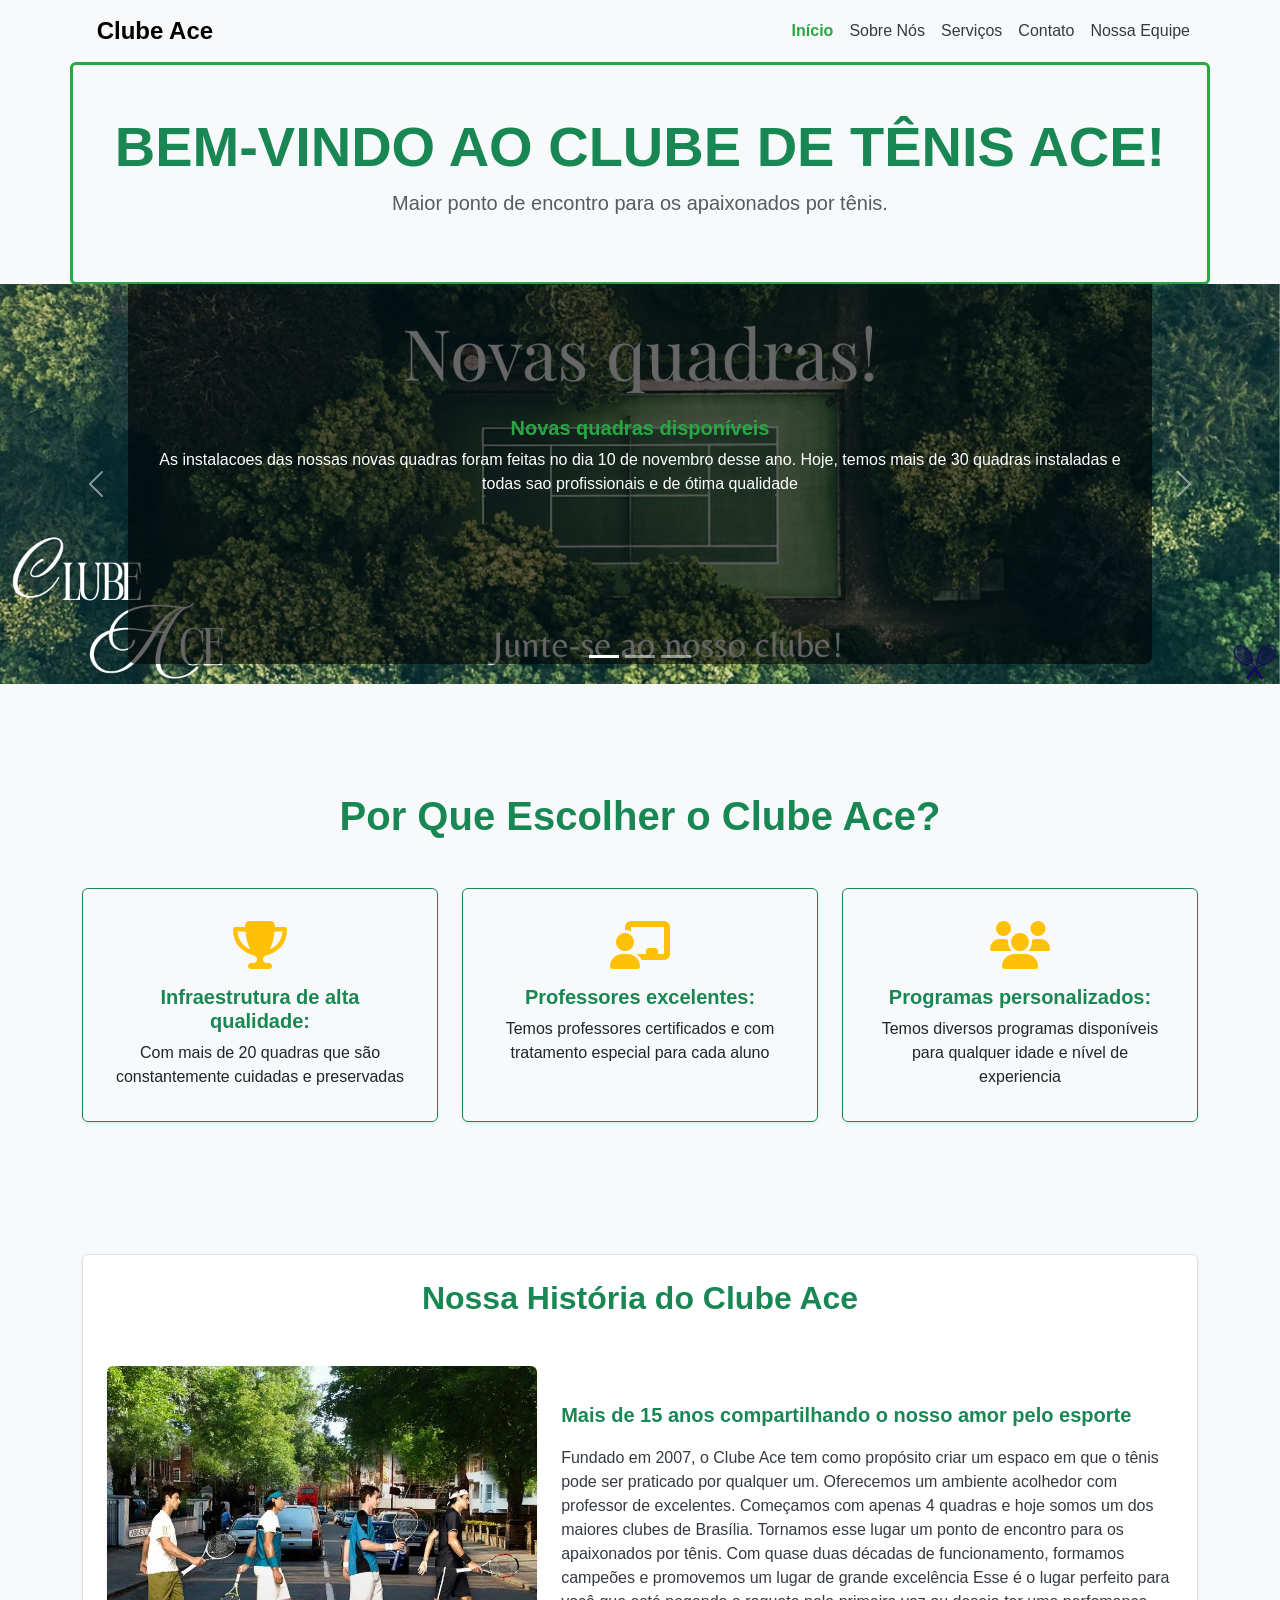
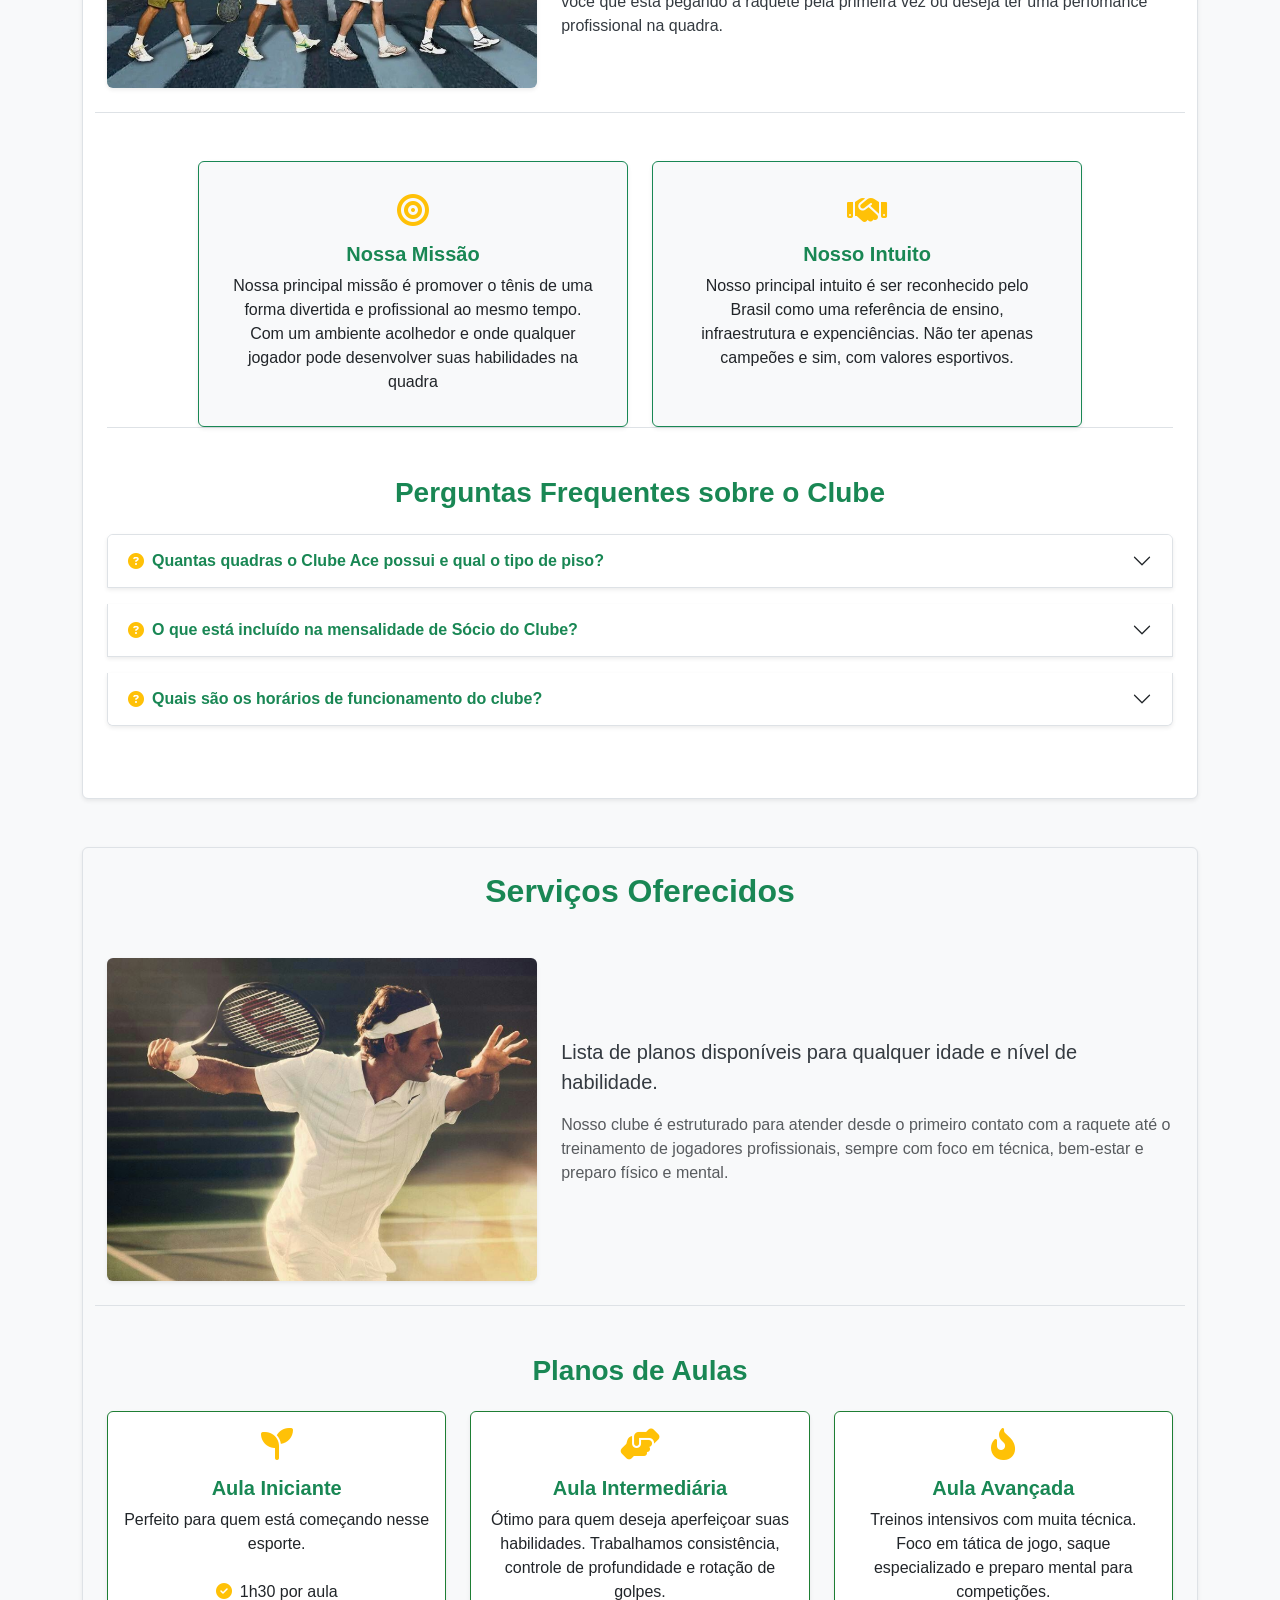
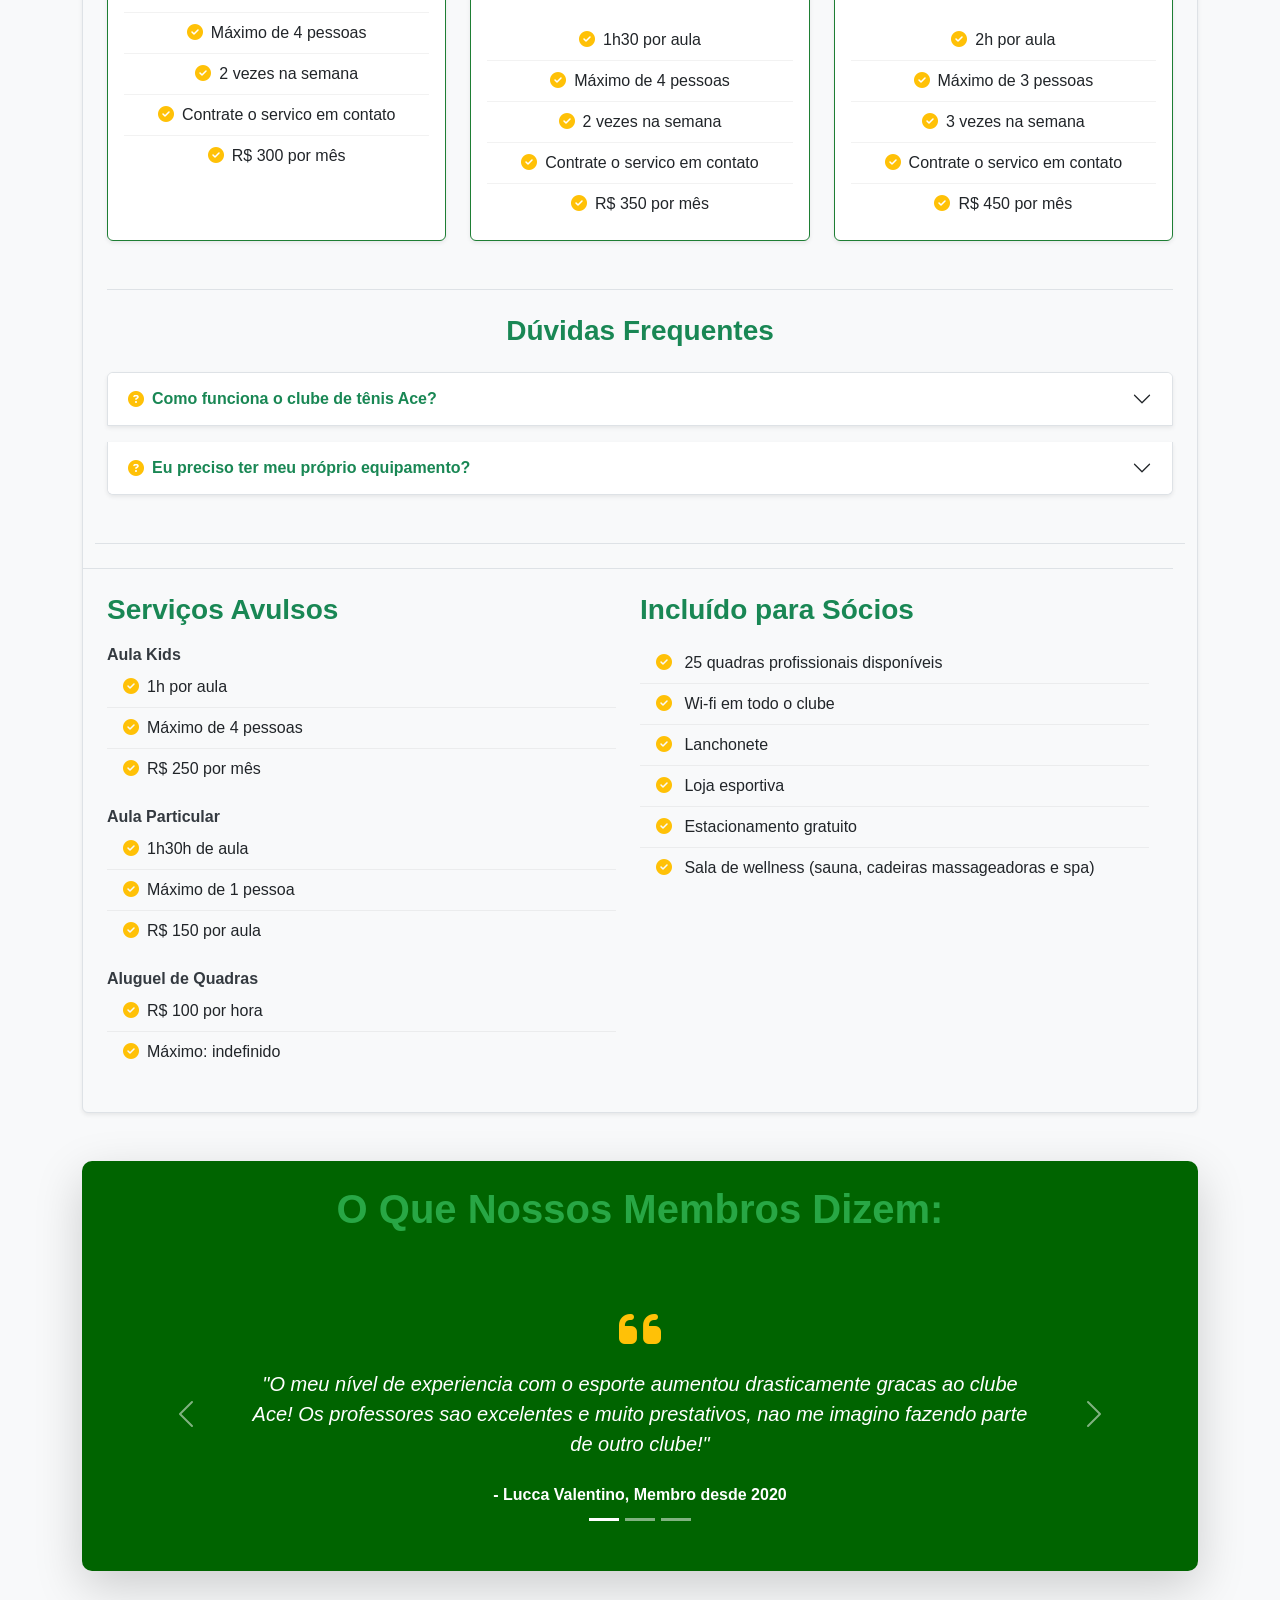
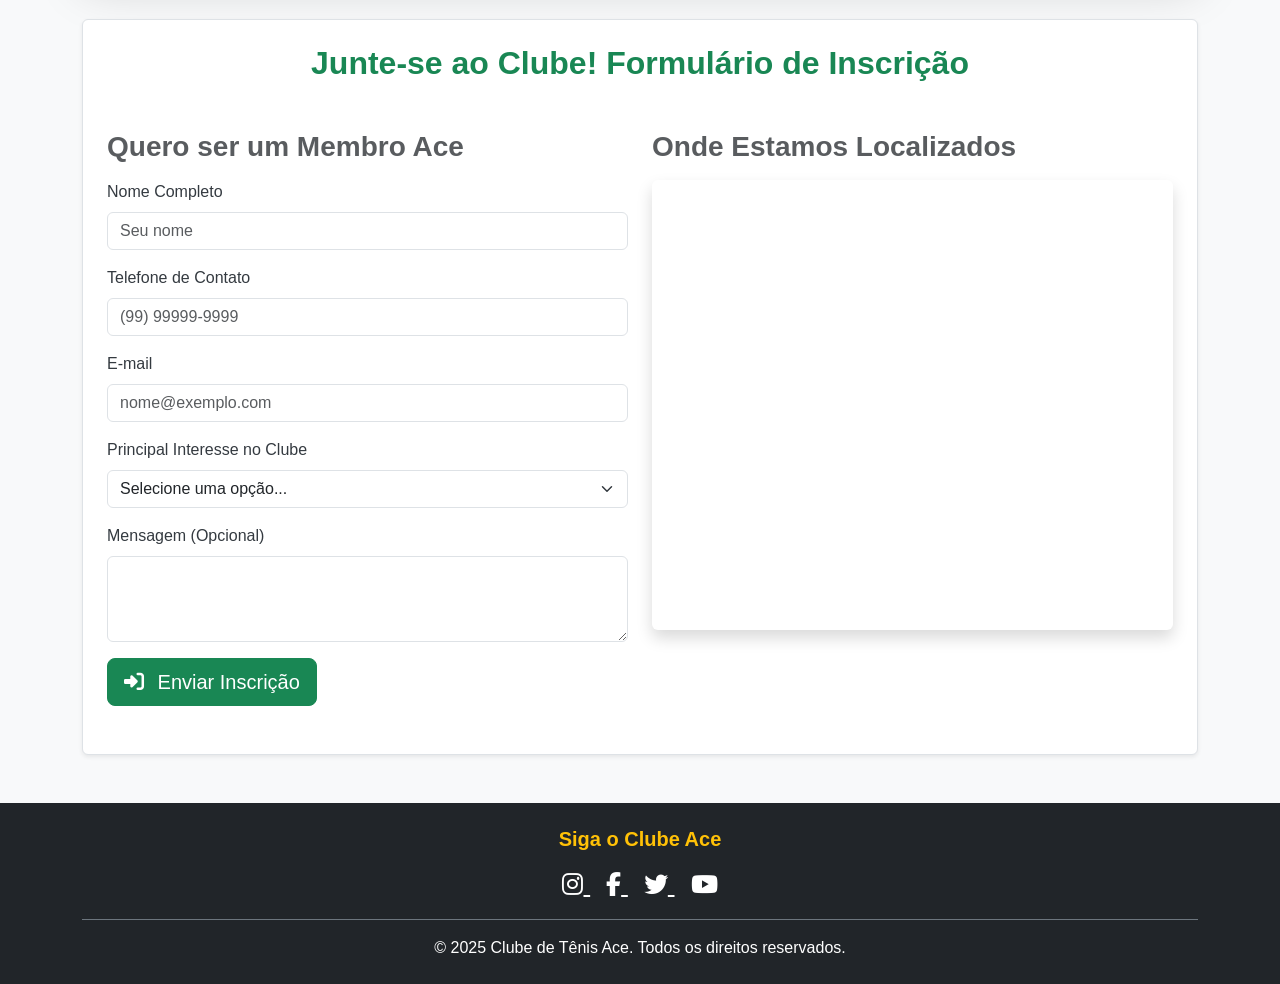
<file: clubeace/index.html>
<!DOCTYPE html>
<html lang="pt-br">
<head>
    <meta charset="UTF-8">
    <meta name="viewport" content="width=device-width, initial-scale=1.0">
    <title>Clube de Tênis Ace - A Casa do Seu Jogo</title>

    <link href="vendor/bootstrap/bootstrap.min.css" rel="stylesheet"> 
    
 <link rel="stylesheet" href="https://cdnjs.cloudflare.com/ajax/libs/font-awesome/6.5.0/css/all.min.css">

    
    <link rel="stylesheet" href="css/estilo.css">
</head>
<body>
<!--NavBar-->
<nav class="navbar navbar-expand-lg navbar-light bg-light sticky-top">
    <div class="container">
        
        <a class="navbar-brand" href="index.html">
            <i class="fas fa-tennis-paddle-ball text-success me-2"></i> 
            Clube Ace
        </a>
        
        <button class="navbar-toggler" type="button" data-bs-toggle="collapse" data-bs-target="#navbarNav" aria-controls="navbarNav" aria-expanded="false" aria-label="Toggle navigation">
            <span class="navbar-toggler-icon"></span>
        </button>
        
        <div class="collapse navbar-collapse" id="navbarNav">
            <ul class="navbar-nav ms-auto">
                <li class="nav-item">
                    <a class="nav-link active" aria-current="page" href="#inicio">Início</a>
                </li>
                <li class="nav-item">
                    <a class="nav-link" href="#sobre">Sobre Nós</a>
                </li>
                <li class="nav-item">
                    <a class="nav-link" href="#servicos">Serviços</a>
                </li>
                <li class="nav-item">
                    <a class="nav-link" href="#contato">Contato</a>
                </li>
                <li class="nav-item">
                    <a class="nav-link" href="equipe.html">Nossa Equipe</a>
                </li>
            </ul>
        </div>
    </div>
</nav>
<header id="inicio" class="mb-5">
    
    <div class="container text-center py-5 bg-light rounded shadow-sm">
        <h1 class="display-4 text-success fw-bold">BEM-VINDO AO CLUBE DE TÊNIS ACE!</h1>
        
        <p class="lead text-muted">Maior ponto de encontro para os apaixonados por tênis.</p>
    </div>
<!--Carrosel de boas vindas-->
    <div id="carouselDestaque" class="carousel slide" data-bs-ride="carousel">
        <div class="carousel-indicators">
            <button type="button" data-bs-target="#carouselDestaque" data-bs-slide-to="0" class="active" aria-current="true" aria-label="Slide 1"></button>
            <button type="button" data-bs-target="#carouselDestaque" data-bs-slide-to="1" aria-label="Slide 2"></button>
            <button type="button" data-bs-target="#carouselDestaque" data-bs-slide-to="2" aria-label="Slide 3"></button>
        </div>
        
        <div class="carousel-inner">
            <div class="carousel-item active">
                <img src="img/ce.png" class="d-block w-100" alt="Novas quadras">
                <div class="carousel-caption d-none d-md-flex h-100 flex-column justify-content-center text-center">
                    <h5>Novas quadras disponíveis</h5>
                    <p>As instalacoes das nossas novas quadras foram feitas no dia 10 de novembro desse ano. Hoje, temos mais de 30 quadras instaladas e todas sao profissionais e de ótima qualidade</p>
                </div>
            </div>
            <div class="carousel-item">
                <img src="img/aulakid.png" class="d-block w-100" alt="Aulas Kids">
                <div class="carousel-caption d-none d-md-flex h-100 flex-column justify-content-center text-center">
                    <h5>Escola de Tênis para kids</h5>
                    <p>Programa especial de tênis para crianças. Com professores certificados que dedicam total atencao as criancas. Nossas turmas do segundo semestre abriram em setembro e fecham em novembro dia 21. Para mais informações acessa a página de serviços</p>
                </div>
            </div>
            <div class="carousel-item">
                <img src="img/campeonatos.png" class="d-block w-100" alt="Campeonatos">
                <div class="carousel-caption d-none d-md-flex h-100 flex-column justify-content-center text-center">
                    <h5>Campeonatos internos</h5>
                    <p>Nós realizamos competicoes internas mensais em nosso clube entre sócios. Nosso próximo campeonato ocorrerá dia 30 de novembro. Se quiser participar entre em contato com o número +55(61)6553-9223</p>
                </div>
            </div>
        </div>
        
        <button class="carousel-control-prev" type="button" data-bs-target="#carouselDestaque" data-bs-slide="prev">
            <span class="carousel-control-prev-icon" aria-hidden="true"></span>
            <span class="visually-hidden">Anterior</span>
        </button>
        <button class="carousel-control-next" type="button" data-bs-target="#carouselDestaque" data-bs-slide="next">
            <span class="carousel-control-next-icon" aria-hidden="true"></span>
            <span class="visually-hidden">Próximo</span>
        </button>
    </div>
 </header>
<main class="container my-5">

    <section id="escolha" class="text-center my-5">
        
        <h2 class="display-6 mb-5 text-success fw-bold">Por Que Escolher o Clube Ace?</h2>
        
        <div class="row row-cols-1 row-cols-md-3 justify-content-center">
            
            <div class="col mb-4">
                <div class="card h-100 p-3 shadow-sm border-success bg-light">
                    <div class="card-body">
                        <i class="fas fa-trophy fa-3x text-warning mb-3"></i>
                        <h5 class="card-title text-success">Infraestrutura de alta qualidade:</h5>
                        <p class="card-text">Com mais de 20 quadras que são constantemente cuidadas e preservadas</p>
                    </div>
                </div>
            </div>

            <div class="col mb-4">
                <div class="card h-100 p-3 shadow-sm border-success bg-light">
                    <div class="card-body">
                        <i class="fas fa-chalkboard-user fa-3x text-warning mb-3"></i>
                        <h5 class="card-title text-success">Professores excelentes:</h5>
                        <p class="card-text">Temos professores certificados e com tratamento especial para cada aluno</p>
                    </div>
                </div>
            </div>

            <div class="col mb-4">
                <div class="card h-100 p-3 shadow-sm border-success bg-light">
                    <div class="card-body">
                        <i class="fas fa-users fa-3x text-warning mb-3"></i>
                        <h5 class="card-title text-success">Programas personalizados:</h5>
                        <p class="card-text">Temos diversos programas disponíveis para qualquer idade e nível de experiencia</p>
                    </div>
                </div>
            </div>

        </div>
    </section>
    <!--Sobre nos parte-->
<section id="sobre" class="my-5 p-4 border rounded shadow-sm bg-white">
    
    <h2 class="text-center mb-5 text-success fw-bold">Nossa História do Clube Ace</h2>
    
    <div class="row align-items-center mb-5">
        
        <div class="col-md-5">
            <img src="img/Sobrenos.png" class="img-fluid rounded shadow-sm" alt="Visão geral das quadras do Clube Ace">
        </div>
        
        <div class="col-md-7 mt-3 mt-md-0">
            <p class="fs-5 fw-bold text-success">Mais de 15 anos compartilhando o nosso amor pelo esporte</p>
            <p>Fundado em 2007, o Clube Ace tem como propósito criar um espaco em que o tênis pode ser praticado por qualquer um. Oferecemos um ambiente acolhedor com professor de excelentes. Começamos com apenas 4 quadras e hoje somos um dos maiores clubes de Brasília. 
  Tornamos esse lugar um ponto de encontro para os apaixonados por tênis.  Com quase duas décadas de funcionamento, formamos campeões e promovemos um lugar de grande excelência
  Esse é o lugar perfeito para você que está pegando a raquete pela primeira vez ou deseja ter uma perfomance profissional na quadra.</p>
        </div>
    </div>
    
    <div class="row justify-content-center g-4 pt-4 border-top">
        <!--Cards informacionais(nossa missao e intuito)-->
        <div class="col-md-5">
            <div class="card h-100 p-3 bg-light border-success shadow-sm">
                <div class="card-body text-center">
                    <i class="fas fa-bullseye fa-2x text-warning mb-3"></i>
                    <h5 class="card-title text-success">Nossa Missão</h5>
                    <p class="card-text">Nossa principal missão é promover o tênis de uma forma divertida e profissional ao mesmo tempo. Com um ambiente acolhedor e onde qualquer jogador pode desenvolver suas habilidades na quadra</p>
                </div>
            </div>
        </div>
        
        <div class="col-md-5">
            <div class="card h-100 p-3 bg-light border-success shadow-sm">
                <div class="card-body text-center">
                    <i class="fas fa-handshake fa-2x text-warning mb-3"></i>
                    <h5 class="card-title text-success">Nosso Intuito</h5>
                    <p class="card-text">Nosso principal intuito é ser reconhecido pelo Brasil como uma referência de ensino, infraestrutura e expenciências. Não ter apenas campeões e sim, com valores esportivos.</p>
                </div>
            </div>
        </div>
        
    </div>
<!--Acrodeao1-->
<h3 class="text-center mb-4 text-success pt-5 border-top">Perguntas Frequentes sobre o Clube</h3>

<div class="accordion" id="accordionGeral">
    
    <div class="accordion-item shadow-sm mb-3">
        <h2 class="accordion-header" id="headingOne">
            <button class="accordion-button collapsed fw-bold text-success" type="button" data-bs-toggle="collapse" data-bs-target="#collapseOne" aria-expanded="false" aria-controls="collapseOne">
                <i class="fas fa-question-circle me-2 text-warning"></i> Quantas quadras o Clube Ace possui e qual o tipo de piso?
            </button>
        </h2>
        <div id="collapseOne" class="accordion-collapse collapse" aria-labelledby="headingOne" data-bs-parent="#accordionGeral">
            <div class="accordion-body">
                <p>Hoje em dia, o Clube Ace tem mais de 30 quadras instaladas e todas sao profissionais e de ótima qualidade</p>
                <p class="small text-muted mb-0">Todas as quadras são bem iluminadas e conservadas pelos nossos funcionários.</p>
            </div>
        </div>
    </div>

    <div class="accordion-item shadow-sm mb-3">
        <h2 class="accordion-header" id="headingTwo">
            <button class="accordion-button collapsed fw-bold text-success" type="button" data-bs-toggle="collapse" data-bs-target="#collapseTwo" aria-expanded="false" aria-controls="collapseTwo">
                <i class="fas fa-question-circle me-2 text-warning"></i> O que está incluído na mensalidade de Sócio do Clube?
            </button>
        </h2>
        <div id="collapseTwo" class="accordion-collapse collapse" aria-labelledby="headingTwo" data-bs-parent="#accordionGeral">
            <div class="accordion-body">
                <p>A mensalidade de Sócio do Clube inclui diversas coisas como o acesso as aulas oferecidas, reserva de quadras, sala wellness, lanchonete com variedade de comidas saudáveis, estacionamento gratuito, WI-FI, etc. </p>
                <p class="small text-muted mb-0">As aulas de tênis e aluguel de quadras são serviços adicionais.</p>
            </div>
        </div>
    </div>
    
    <div class="accordion-item shadow-sm mb-5">
        <h2 class="accordion-header" id="headingThree">
            <button class="accordion-button collapsed fw-bold text-success" type="button" data-bs-toggle="collapse" data-bs-target="#collapseThree" aria-expanded="false" aria-controls="collapseThree">
                <i class="fas fa-question-circle me-2 text-warning"></i> Quais são os horários de funcionamento do clube?
            </button>
        </h2>
        <div id="collapseThree" class="accordion-collapse collapse" aria-labelledby="headingThree" data-bs-parent="#accordionGeral">
            <div class="accordion-body">
                <p>O Clube Ace funciona segunda a sábado de 6h a 21h30.</p>
                <p class="small text-muted mb-0">De qualquer forma, é recomendável o aluguel prévio das quadras.</p>
            </div>
        </div>
    </div>
    
</div>
</section>
<!--Parte de servicos-->
<section id="servicos" class="my-5 p-4 border rounded shadow-sm bg-light">
    
    <h2 class="text-center mb-5 text-success fw-bold">Serviços Oferecidos</h2>
    
    <div class="row align-items-center mb-5 pb-4 border-bottom">
        
        <div class="col-md-5">
            <img src="img/Servicoferecido.png" class="img-fluid rounded shadow-sm" alt="Foto de aulas de tênis em grupo">
        </div>
        
        <div class="col-md-7 mt-3 mt-md-0">
            <p class="lead">Lista de planos disponíveis para qualquer idade e nível de habilidade.</p>
            <p class="text-muted">Nosso clube é estruturado para atender desde o primeiro contato com a raquete até o treinamento de jogadores profissionais, sempre com foco em técnica, bem-estar e preparo físico e mental.</p>
        </div>
    </div>
    
    <h3 class="text-center mb-4 text-success">Planos de Aulas</h3>
    <div class="row row-cols-1 row-cols-md-3 g-4 mb-5">
       <!--Cards de servicos oferecidos--> 
        <div class="col">
            <div class="card h-100 text-center border-success shadow-sm">
                <div class="card-body">
                    <i class="fas fa-seedling fa-2x text-warning mb-3"></i>
                    <h5 class="card-title text-success">Aula Iniciante</h5>
                    <p class="card-text">Perfeito para quem está começando nesse esporte.</p>
                    <!--Lista de informacoes-->
                <div class="mx-auto">
                    <ul class="list-group list-group-flush">
                        <li class="list-group-item bg-light"><i class="fas fa-check-circle text-warning  me-2"></i>1h30 por aula</li>
                        <li class="list-group-item bg-light"><i class="fas fa-check-circle text-warning me-2"></i>Máximo de 4 pessoas</li>
                        <li class="list-group-item bg-light"><i class="fas fa-check-circle text-warning me-2"></i>2 vezes na semana</li>
                        <li class="list-group-item bg-light"><i class="fas fa-check-circle text-warning me-2"></i>Contrate o servico em contato</li>
                        <li class="list-group-item bg-light"><i class="fas fa-check-circle text-warning me-2"></i>R$ 300 por mês</li>
                    </ul>
                </div>
                </div>
            </div>
        </div>
        
        <div class="col">
            <div class="card h-100 text-center border-success shadow-sm">
                <div class="card-body">
                    <i class="fas fa-handshake-angle fa-2x text-warning mb-3"></i>
                    <h5 class="card-title text-success">Aula Intermediária</h5>
                    <p class="card-text">Ótimo para quem deseja aperfeiçoar suas habilidades. Trabalhamos consistência, controle de profundidade e rotação de golpes.</p>
                    <!--Lista de infromacoes-->
                <div class="mx-auto">
                    <ul class="list-group list-group-flush">
                        <li class="list-group-item bg-light"><i class="fas fa-check-circle text-warning  me-2"></i>1h30 por aula</li>
                        <li class="list-group-item bg-light"><i class="fas fa-check-circle text-warning me-2"></i>Máximo de 4 pessoas</li>
                        <li class="list-group-item bg-light"><i class="fas fa-check-circle text-warning me-2"></i>2 vezes na semana</li>
                        <li class="list-group-item bg-light"><i class="fas fa-check-circle text-warning me-2"></i>Contrate o servico em contato</li>
                        <li class="list-group-item bg-light"><i class="fas fa-check-circle text-warning me-2"></i>R$ 350 por mês</li>
                    </ul>
                </div>
                </div>
            </div>
        </div>
        
        <div class="col">
            <div class="card h-100 text-center border-success shadow-sm">
                <div class="card-body">
                    <i class="fas fa-fire-flame-curved fa-2x text-warning mb-3"></i>
                    <h5 class="card-title text-success">Aula Avançada</h5>
                    <p class="card-text">Treinos intensivos com muita técnica. Foco em tática de jogo, saque especializado e preparo mental para competições.</p>
                <div class="mx-auto">
                    <ul class="list-group list-group-flush">
                        <li class="list-group-item bg-light"><i class="fas fa-check-circle text-warning  me-2"></i>2h por aula</li>
                        <li class="list-group-item bg-light"><i class="fas fa-check-circle text-warning me-2"></i>Máximo de 3 pessoas</li>
                        <li class="list-group-item bg-light"><i class="fas fa-check-circle text-warning me-2"></i>3 vezes na semana</li>
                        <li class="list-group-item bg-light"><i class="fas fa-check-circle text-warning me-2"></i>Contrate o servico em contato</li>
                        <li class="list-group-item bg-light"><i class="fas fa-check-circle text-warning me-2"></i>R$ 450 por mês</li>
                    </ul>
                </div>
                </div>
            </div>
        </div>
    </div>
<!--Arcodeao2-->
<h3 class="text-center mb-4 text-success pt-4 border-top">Dúvidas Frequentes</h3>

    <div class="accordion" id="accordionServicos">
        
        <div class="accordion-item shadow-sm mb-3">
            <h2 class="accordion-header" id="headingOne">
                <button class="accordion-button collapsed fw-bold text-success" type="button" data-bs-toggle="collapse" data-bs-target="#collapseOne" aria-expanded="false" aria-controls="collapseOne">
                    <i class="fas fa-question-circle me-2 text-warning"></i> Como funciona o clube de tênis Ace?
                </button>
            </h2>
            <div id="collapseOne" class="accordion-collapse collapse" aria-labelledby="headingOne" data-bs-parent="#accordionServicos">
                <div class="accordion-body">
                    <p>Nossa escola oferece um método progressivo, começando aos poucos e adaptando as necessidades do aluno. Por isso nossa equipe é bem especializada e sempre tenta ajudar todos da melhor forma. Os horários são diversos e as turmas são divididas por nível de experiencia (Iniciante, Intermediário e Avançado) e idade.</p>
                    <p class="small text-muted mb-0">Oferecemos aulas em grupo ou particulares para um aprendizado eficiente.</p>
                </div>
            </div>
        </div>

        <div class="accordion-item shadow-sm mb-5">
            <h2 class="accordion-header" id="headingTwo">
                <button class="accordion-button collapsed fw-bold text-success" type="button" data-bs-toggle="collapse" data-bs-target="#collapseTwo" aria-expanded="false" aria-controls="collapseTwo">
                    <i class="fas fa-question-circle me-2 text-warning"></i> Eu preciso ter meu próprio equipamento?
                </button>
            </h2>
            <div id="collapseTwo" class="accordion-collapse collapse" aria-labelledby="headingTwo" data-bs-parent="#accordionServicos">
                <div class="accordion-body">
                    <p>Para as aulas experimentais e iniciantes, o clube Ace oferece os instrumentos básicos para praticar o esporte como raquete e bolas sem custo adicional. Para os alunos de planos Intermediário e Avançado, recomendamos que o aluno traga o seu próprio equipamento para as aulas.</p>
                    <p class="small text-muted mb-0">As mensalidades incluem acesso às aulas contratadas, mas não inclue a aluguel de quadras fora dos horários de aula.</p>
                </div>
            </div>
        </div>
        
    </div>
</div> 
    
    <div class="row pt-4 border-top">
    
    <div class="row pt-4 border-top">
        
        <div class="col-md-6">
            <h3 class="text-success mb-3">Serviços Avulsos</h3>
            
            <div class="mb-3">
                <p class="fw-bold mb-0">Aula Kids</p>
                <!--Lista servicos avulsos-->
                <div class="mx-auto">
                    <ul class="list-group list-group-flush">
                        <li class="list-group-item bg-light"><i class="fas fa-check-circle text-warning  me-2"></i>1h por aula</li>
                        <li class="list-group-item bg-light"><i class="fas fa-check-circle text-warning me-2"></i>Máximo de 4 pessoas</li>
                        <li class="list-group-item bg-light"><i class="fas fa-check-circle text-warning me-2"></i>R$ 250 por mês </li>
                    </ul>
                </div>
            </div>
            
            <div class="mb-3">
                <p class="fw-bold mb-0">Aula Particular</p>
               <!--Lista servicos avulsos-->
                <div class="mx-auto">
                    <ul class="list-group list-group-flush">
                        <li class="list-group-item bg-light"><i class="fas fa-check-circle text-warning  me-2"></i>1h30h de aula</li>
                        <li class="list-group-item bg-light"><i class="fas fa-check-circle text-warning me-2"></i>Máximo de 1 pessoa</li>
                        <li class="list-group-item bg-light"><i class="fas fa-check-circle text-warning me-2"></i>R$ 150 por aula</li>
                    </ul>
                </div>
            </div>
            
            <div class="mb-3">
                <p class="fw-bold mb-0">Aluguel de Quadras</p>
           <!--Lista servicos avulsos-->
                <div class="mx-auto">
                    <ul class="list-group list-group-flush">
                        <li class="list-group-item bg-light"><i class="fas fa-check-circle text-warning  me-2"></i>R$ 100 por hora</li>
                        <li class="list-group-item bg-light"><i class="fas fa-check-circle text-warning me-2"></i>Máximo: indefinido</li>
                    </ul>
                </div>
            </div>
        </div>
        
        <div class="col-md-6">
            <h3 class="text-success mb-3">Incluído para Sócios</h3>
            <ul class="list-group list-group-flush">
                <li class="list-group-item bg-light"><i class="fas fa-check-circle text-warning me-2"></i> 25 quadras profissionais disponíveis</li>
                <li class="list-group-item bg-light"><i class="fas fa-check-circle text-warning me-2"></i> Wi-fi em todo o clube</li>
                <li class="list-group-item bg-light"><i class="fas fa-check-circle text-warning me-2"></i> Lanchonete</li>
                <li class="list-group-item bg-light"><i class="fas fa-check-circle text-warning me-2"></i> Loja esportiva</li>
                <li class="list-group-item bg-light"><i class="fas fa-check-circle text-warning me-2"></i> Estacionamento gratuito</li>
                <li class="list-group-item bg-light"><i class="fas fa-check-circle text-warning me-2"></i> Sala de wellness (sauna, cadeiras massageadoras e spa)</li>
            </ul>
        </div>
    </div>
</section>
<!--Depoimentos-->
<section id="depoimentos" class="my-5 p-4 bg-success text-white shadow-lg">
    <h2 class="text-center mb-5 fw-bold display-6">O Que Nossos Membros Dizem:</h2>

    <div id="carouselDepoimentos" class="carousel slide" data-bs-ride="carousel">
        
        <div class="carousel-indicators">
            <button type="button" data-bs-target="#carouselDepoimentos" data-bs-slide-to="0" class="active" aria-current="true" aria-label="Depoimento 1"></button>
            <button type="button" data-bs-target="#carouselDepoimentos" data-bs-slide-to="1" aria-label="Depoimento 2"></button>
            <button type="button" data-bs-target="#carouselDepoimentos" data-bs-slide-to="2" aria-label="Depoimento 3"></button>
        </div>
        
        <div class="carousel-inner p-4">
            
            <div class="carousel-item active">
                <div class="text-center">
                    <i class="fas fa-quote-left fa-3x text-warning mb-3"></i>
                    <p class="fs-5 fst-italic mx-auto" style="max-width: 800px;">
                        "O meu nível de experiencia com o esporte aumentou drasticamente gracas ao clube Ace! Os professores sao excelentes e muito prestativos, nao me imagino fazendo parte de outro clube!"
                    </p>
                    <p class="fw-bold mt-4">- Lucca Valentino, Membro desde 2020</p>
                </div>
            </div>
            
            <div class="carousel-item">
                <div class="text-center">
                    <i class="fas fa-quote-left fa-3x text-warning mb-3"></i>
                    <p class="fs-5 fst-italic mx-auto" style="max-width: 800px;">
                        "O melhor lugar para a família! Eu, meu marido e meus filhos fazemos aulas juntos todo o sábado. Tem sido a melhor experiencia para minha família e nós amamos o professor Gilberto."
                    </p>
                    <p class="fw-bold mt-4">- Mariana Sampaio, Mãe e jogadora desde 2023</p>
                </div>
            </div>
            
            <div class="carousel-item">
                <div class="text-center">
                    <i class="fas fa-quote-left fa-3x text-warning mb-3"></i>
                    <p class="fs-5 fst-italic mx-auto" style="max-width: 800px;">
                        "As quadras são bem preservadas e bem cuidadas. Além disso, a nossa sala de bem-estar e nossa lanchonete fitness é o diferencial do nosso clube. Não é só um lugar para jogar, é um ponto de encontro para apaixonados pelo esporte!"
                    </p>
                    <p class="fw-bold mt-4">- Ricardo Almeida, Sócio desde 2015</p>
                </div>
            </div>
        </div>
        
        <button class="carousel-control-prev" type="button" data-bs-target="#carouselDepoimentos" data-bs-slide="prev">
            <span class="carousel-control-prev-icon" aria-hidden="true"></span>
            <span class="visually-hidden">Anterior</span>
        </button>
        <button class="carousel-control-next" type="button" data-bs-target="#carouselDepoimentos" data-bs-slide="next">
            <span class="carousel-control-next-icon" aria-hidden="true"></span>
            <span class="visually-hidden">Próximo</span>
        </button>
        
    </div>
</section>
<!--Contato-->
<section id="contato" class="my-5 p-4 border rounded shadow-sm bg-white">
    <h2 class="text-center mb-5 text-success fw-bold">Junte-se ao Clube! Formulário de Inscrição</h2>
    
    <div class="row">
        
        <div class="col-md-6 mb-4">
            <h3 class="text-muted mb-3">Quero ser um Membro Ace</h3>
            
            <form action="#" method="POST">
                <div class="mb-3">
                    <label for="nome" class="form-label">Nome Completo</label>
                    <input type="text" class="form-control" id="nome" placeholder="Seu nome" required>
                </div>
                <div class="mb-3">
                    <label for="telefone" class="form-label">Telefone de Contato</label>
                    <input type="tel" class="form-control" id="telefone" placeholder="(99) 99999-9999" required>
                </div>
                <div class="mb-3">
                    <label for="email" class="form-label">E-mail</label>
                    <input type="email" class="form-control" id="email" placeholder="nome@exemplo.com" required>
                </div>
                 <div class="mb-3">
                    <label for="interesse" class="form-label">Principal Interesse no Clube</label>
                    <select class="form-select" id="interesse" required>
                        <option selected>Selecione uma opção...</option>
                        <option value="aulas">Aulas de Tênis</option>
                        <option value="reserva">Reserva de Quadras</option>
                        <option value="torneios">Participação em Torneios</option>
                        <option value="socio">Quero ser Sócio do Clube</option>
                    </select>
                </div>
                <div class="mb-3">
                    <label for="mensagem" class="form-label">Mensagem (Opcional)</label>
                    <textarea class="form-control" id="mensagem" rows="3"></textarea>
                </div>
                <button type="submit" class="btn btn-success btn-lg"><i class="fas fa-sign-in-alt me-2"></i> Enviar Inscrição</button>
            </form>
        </div>
        
        <div class="col-md-6">
            <h3 class="text-muted mb-3">Onde Estamos Localizados</h3>
          <iframe 
            src="https://www.google.com/maps/embed?pb=!1m14!1m12!1m3!1d2181.8682560411203!2d-47.952294187837595!3d-15.853762583844954!2m3!1f0!2f0!3f0!3m2!1i1024!2i768!4f13.1!5e0!3m2!1spt-PT!2sbr!4v1765403030139!5m2!1spt-PT!2sbr" 
            width="100%" 
            height="450" 
            style="border:0;" 
            allowfullscreen="" 
            loading="lazy" 
            referrerpolicy="no-referrer-when-downgrade"
            class="rounded shadow"
></iframe>
        </div>
    </div>
</section>
    </main>
<main class="container my-5">
    </main>
<!--Footer-->
<footer class="bg-dark text-white text-center py-4 mt-5">
    <div class="container">
        <div class="mb-3">
            <h5 class="text-warning mb-3">Siga o Clube Ace</h5>
            
            <a href="https://www.instagram.com/" target="_blank" class="text-white mx-2 fs-4">
                <i class="fab fa-instagram"></i> </a>
            <a href="https://www.facebook.com/" target="_blank" class="text-white mx-2 fs-4">
                <i class="fab fa-facebook-f"></i> </a>
            <a href="https://www.twitter.com/" target="_blank" class="text-white mx-2 fs-4">
                <i class="fab fa-twitter"></i> </a>
            <a href="https://www.youtube.com/" target="_blank" class="text-white mx-2 fs-4">
                <i class="fab fa-youtube"></i> </a>
        </div>
        
        <p class="mb-0 border-top pt-3 border-secondary">
            &copy; 2025 Clube de Tênis Ace. Todos os direitos reservados.
        </p>
    </div>
</footer>

<script src="vendor/bootstrap/bootstrap.bundle.min.js"></script> 

<script src="js/script.js"></script>

</body>
</html>
</file>
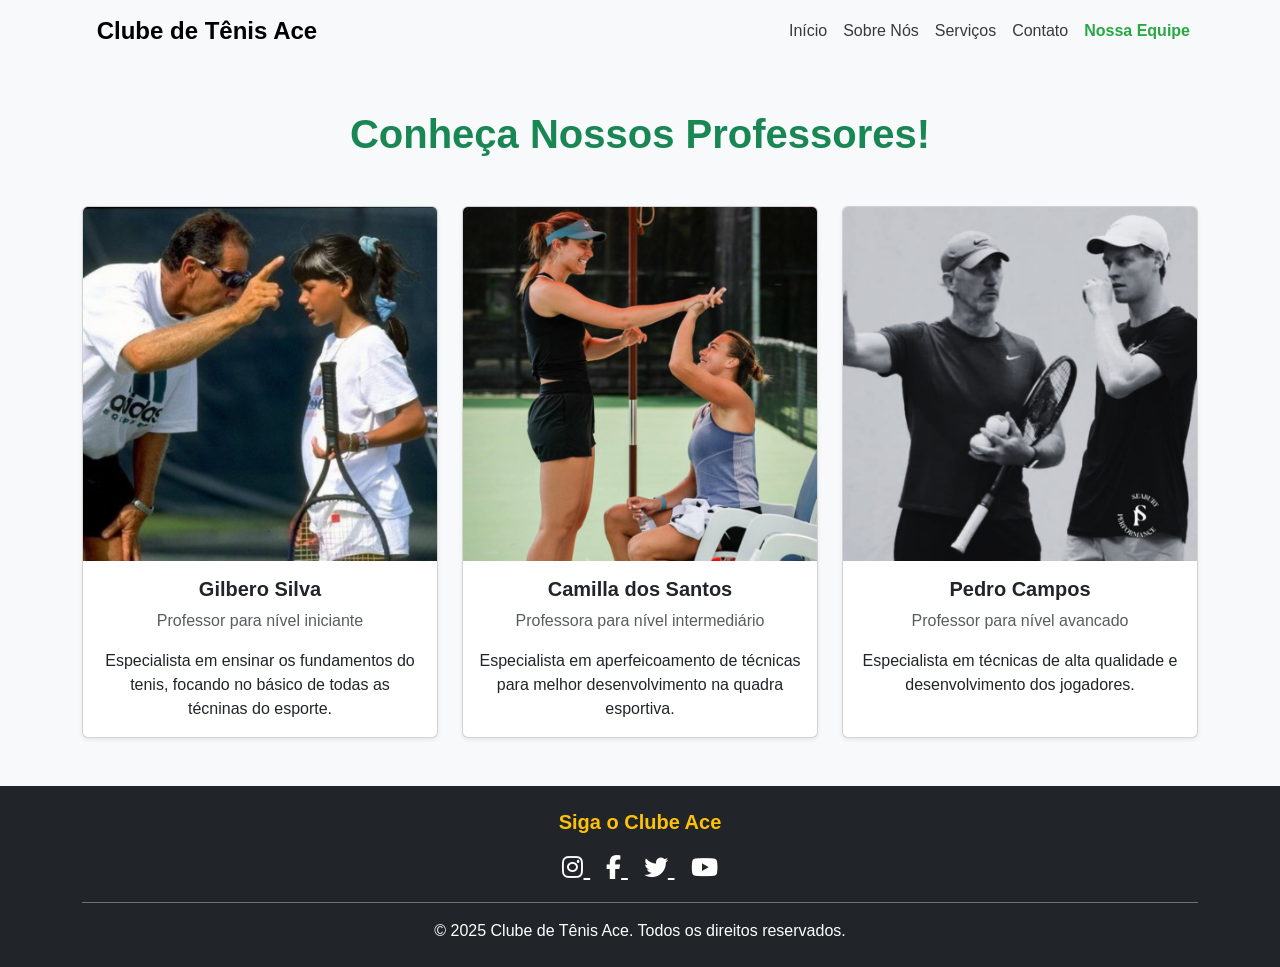
<file: clubeace/equipe.html>
<!DOCTYPE html>
<html lang="pt-br">
<head>
    <meta charset="UTF-8">
    <meta name="viewport" content="width=device-width, initial-scale=1.0">
    <title>Nossa Equipe - Clube de Tênis Ace</title>

    <link href="vendor/bootstrap/bootstrap.min.css" rel="stylesheet">
   <link rel="stylesheet" href="https://cdnjs.cloudflare.com/ajax/libs/font-awesome/6.5.0/css/all.min.css">
    <link rel="stylesheet" href="css/estilo.css">
</head>
<body>

<nav class="navbar navbar-expand-lg navbar-light bg-light sticky-top">
    <div class="container">
        <a class="navbar-brand" href="index.html">
            <i class="fas fa-tennis-ball text-success me-2"></i> 
            Clube de Tênis Ace
        </a>
        <button class="navbar-toggler" type="button" data-bs-toggle="collapse" data-bs-target="#navbarNav" aria-controls="navbarNav" aria-expanded="false" aria-label="Toggle navigation">
            <span class="navbar-toggler-icon"></span>
        </button>
        <div class="collapse navbar-collapse" id="navbarNav">
            <ul class="navbar-nav ms-auto">
                <li class="nav-item">
                    <a class="nav-link" href="index.html#inicio">Início</a> 
                </li>
                <li class="nav-item">
                    <a class="nav-link" href="index.html#sobre">Sobre Nós</a>
                </li>
                <li class="nav-item">
                    <a class="nav-link" href="index.html#servicos">Serviços</a>
                </li>
                <li class="nav-item">
                    <a class="nav-link" href="index.html#contato">Contato</a>
                </li>
                <li class="nav-item">
                    <a class="nav-link active" aria-current="page" href="equipe.html">Nossa Equipe</a>
                </li>
            </ul>
        </div>
    </div>
</nav>
<!--Apresentacao dos professores-->
<main class="container my-5">
    <h1 class="text-center mb-5 text-success">Conheça Nossos Professores!</h1>
    <div class="row row-cols-1 row-cols-md-3 g-4">
        
        <div class="col">
            <div class="card h-100 text-center shadow-sm">
                <img src="img/ProfessorGilbeerto-iniciante.png" class="card-img-top" alt="Professor Gilberto Silva">
                <div class="card-body">
                    <h5 class="card-title">Gilbero Silva</h5>
                    <p class="card-text text-muted">Professor para nível iniciante</p>
                    <p class="card-text">Especialista em ensinar os fundamentos do tenis, focando no básico de todas as técninas do esporte.</p>
                </div>
            </div>
        </div>

        <div class="col">
            <div class="card h-100 text-center shadow-sm">
                <img src="img/ProfessorCamilla-intermediario.png" class="card-img-top" alt="Professora Camilla dos Santos">
                <div class="card-body">
                    <h5 class="card-title">Camilla dos Santos</h5>
                    <p class="card-text text-muted">Professora para nível intermediário</p>
                    <p class="card-text">Especialista em aperfeicoamento de técnicas para melhor desenvolvimento na quadra esportiva.</p>
                </div>
            </div>
        </div>

        <div class="col">
            <div class="card h-100 text-center shadow-sm">
                <img src="img/ProfessorPedro-avancado (1).png" class="card-img-top" alt="Professor Pedro Campos">
                <div class="card-body">
                    <h5 class="card-title">Pedro Campos</h5>
                    <p class="card-text text-muted">Professor para nível avancado</p>
                    <p class="card-text">Especialista em técnicas de alta qualidade e desenvolvimento dos jogadores.</p>
                </div>
            </div>
        </div>
        
    </div>
</main>
<!--Footer-->
<footer class="bg-dark text-white text-center py-4 mt-5">
    <div class="container">
        <div class="mb-3">
            <h5 class="text-warning mb-3">Siga o Clube Ace</h5>
            
            <a href="https://www.instagram.com/" target="_blank" class="text-white mx-2 fs-4">
                <i class="fab fa-instagram"></i> </a>
            <a href="https://www.facebook.com/" target="_blank" class="text-white mx-2 fs-4">
                <i class="fab fa-facebook-f"></i> </a>
            <a href="https://www.twitter.com/" target="_blank" class="text-white mx-2 fs-4">
                <i class="fab fa-twitter"></i> </a>
            <a href="https://www.youtube.com/" target="_blank" class="text-white mx-2 fs-4">
                <i class="fab fa-youtube"></i> </a>
        </div>
        
        <p class="mb-0 border-top pt-3 border-secondary">
            &copy; 2025 Clube de Tênis Ace. Todos os direitos reservados.
        </p>
    </div>
</footer>

<script src="vendor/bootstrap/bootstrap.bundle.min.js"></script>
<script src="js/script.js"></script>

</body>
</html>
</file>
<file: clubeace/css/estilo.css>
:root {
    --cor-principal: #28a745; 
    --cor-secundaria: #ffc107; 
    --cor-fundo: #f8f9fa; 
    --cor-texto: #343a40;
    --cor-detalhe: #1e7e34;
}

/* Aplicar a cor de fundo e fonte base */
body {
    background-color: var(--cor-fundo);
    color: var(--cor-texto);
    font-family: 'Helvetica Neue', Arial, sans-serif;
}

/* Títulos principais em negrito com a cor do clube */
h1, h2, h3, h4, h5 {
    font-weight: 700;
    color: var(--cor-principal);
}

/* Ajuste nas seções principais */
section {
    padding: 60px 0;
}

/* Ajusta a navbar para centralizar o conteúdo */
.navbar-brand {
    font-size: 1.5rem;
    font-weight: bold;
}

/* Cor dos links da navbar */
.nav-link {
    color: var(--cor-texto) !important;
    transition: color 0.3s;
}

.nav-link:hover, .nav-link.active {
    color: var(--cor-principal) !important;
    font-weight: 600;
}

/* Estilo para o banner de boas-vindas */
header#inicio .bg-light {
    border: 3px solid var(--cor-principal);
    margin-bottom: -1px !important; 
}

/* Estilo do Carrossel de Destaque */
#carouselDestaque .carousel-item img {
    max-height: 500px; 
    object-fit: cover;
}

/* Estilo da caixa de texto sobre o carrossel */
#carouselDestaque .carousel-caption {
    background-color: rgba(0, 0, 0, 0.6);
    color: white;
    padding: 20px;
    border-radius: 8px;
    bottom: 20px;
    left: 10%;
    right: 10%;
    width: 80%;
    margin-left: auto;
    margin-right: auto;
}

/* Estilo para os cards principais*/
.card-body i.fa-3x, .card-body i.fa-2x {
    color: var(--cor-secundaria) !important;
}

/* Estilo para os cards de planos na seção Serviços */
#servicos .card {
    transition: transform 0.3s, box-shadow 0.3s;
    border-color: var(--cor-detalhe) !important;
}

#servicos .card:hover {
    transform: translateY(-5px);
    box-shadow: 0 10px 20px rgba(0, 0, 0, 0.1);
}

/* Lista de planos  */
.list-group-item.bg-light {
    background-color: transparent !important;
    border-color: rgba(0, 0, 0, 0.05); /* Linha divisória */
}

/* Parte de Depoimentos */
#depoimentos {
    background-color: darkgreen !important;
    color: white !important;
    border-radius: 10px;
}
#depoimentos .text-warning {
    color: var(--cor-secundaria) !important; 
}

/* Rodapé */
footer {
    background-color: var(--cor-texto) !important; 
}
footer .text-warning {
    color: var(--cor-secundaria) !important; 
}
footer .fab {
    transition: color 0.3s;
}
footer .fab:hover {
    color: var(--cor-secundaria) !important; /* Ícones ficam amarelos ao passar o mouse */
}
</file>
